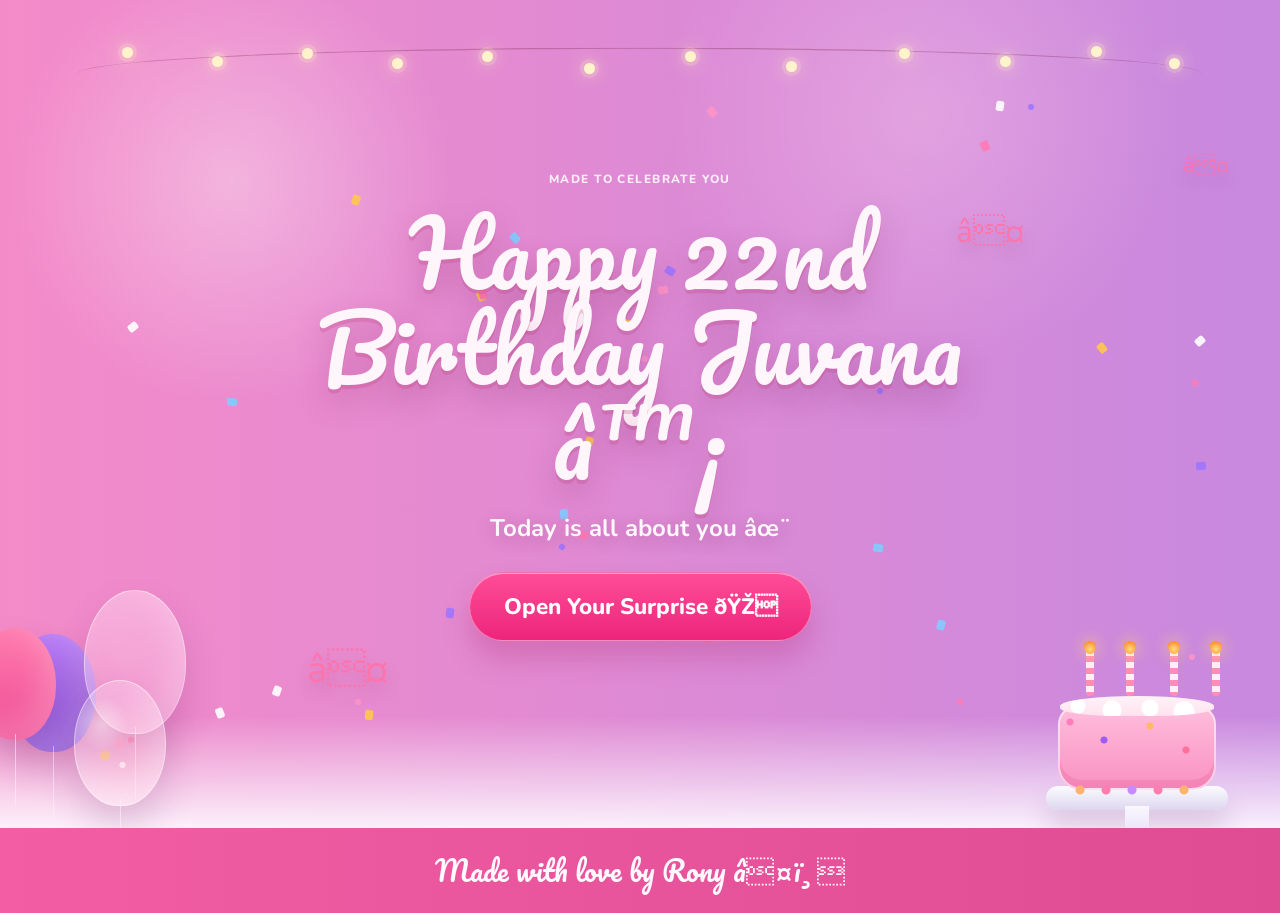
<file: index.html>
<!DOCTYPE html>
<html lang="en">
<head>
  <meta charset="UTF-8">
  <meta name="viewport" content="width=device-width, initial-scale=1.0">
  <title>Happy 22nd Birthday Juvana</title>
  <link rel="preconnect" href="https://fonts.googleapis.com">
  <link rel="preconnect" href="https://fonts.gstatic.com" crossorigin>
  <link href="https://fonts.googleapis.com/css2?family=Nunito:wght@400;600;700;800&family=Pacifico&display=swap" rel="stylesheet">
  <link rel="stylesheet" href="birthday.css">
</head>
<body>
  <div class="page-shell">
    <section class="hero" aria-label="Birthday hero">
      <div class="string-lights" aria-hidden="true">
        <span></span>
        <span></span>
        <span></span>
        <span></span>
        <span></span>
        <span></span>
        <span></span>
        <span></span>
        <span></span>
        <span></span>
        <span></span>
        <span></span>
      </div>

      <div class="hero-decor hero-balloons" aria-hidden="true">
        <span class="balloon balloon-large"></span>
        <span class="balloon balloon-mid"></span>
        <span class="balloon balloon-clear"></span>
        <span class="balloon balloon-small"></span>
      </div>

      <div class="hero-decor hero-cake" aria-hidden="true">
        <div class="cake-plate"></div>
        <div class="cake-base">
          <span class="candle"></span>
          <span class="candle"></span>
          <span class="candle"></span>
          <span class="candle"></span>
        </div>
      </div>

      <div class="hero-hearts" aria-hidden="true">
        <span>â¤</span>
        <span>â¤</span>
        <span>â¤</span>
      </div>

      <div class="hero-content">
        <p class="eyebrow">Made to celebrate you</p>
        <h1>Happy 22nd<br>Birthday Juvana â™¡</h1>
        <p class="hero-copy">Today is all about you âœ¨</p>
        <button class="cta-button" id="surpriseButton" type="button">Open Your Surprise ðŸŽ</button>
      </div>

      <div class="confetti-layer" id="heroConfetti" aria-hidden="true"></div>
    </section>

    <div class="message-modal" id="messageModal" aria-hidden="true">
      <div class="message-backdrop" data-close-modal></div>
      <section class="message-panel section-card" id="messageBox" aria-labelledby="message-title" aria-modal="true" role="dialog">
        <button class="modal-close" id="closeMessage" type="button" aria-label="Close message">Ã—</button>
        <div class="message-icon left" aria-hidden="true">ðŸŽˆ</div>
        <div class="message-copy">
          <h2 id="message-title">A Message For You ðŸ’Œ</h2>
          <p>
            Happy 22nd Birthday Juvana! I hope this year brings you endless happiness,
            success, love, and all the beautiful things your heart dreams of. You
            deserve the whole world and more. Thank you for being such a special
            person in my live. With love, Rony ðŸ’–
          </p>
        </div>
        <div class="message-icon right" aria-hidden="true">ðŸ’Œ</div>
      </section>
    </div>

    <footer class="footer">Made with love by Rony â¤ï¸</footer>
  </div>

  <script src="birthday.js"></script>
</body>
</html>
</file>
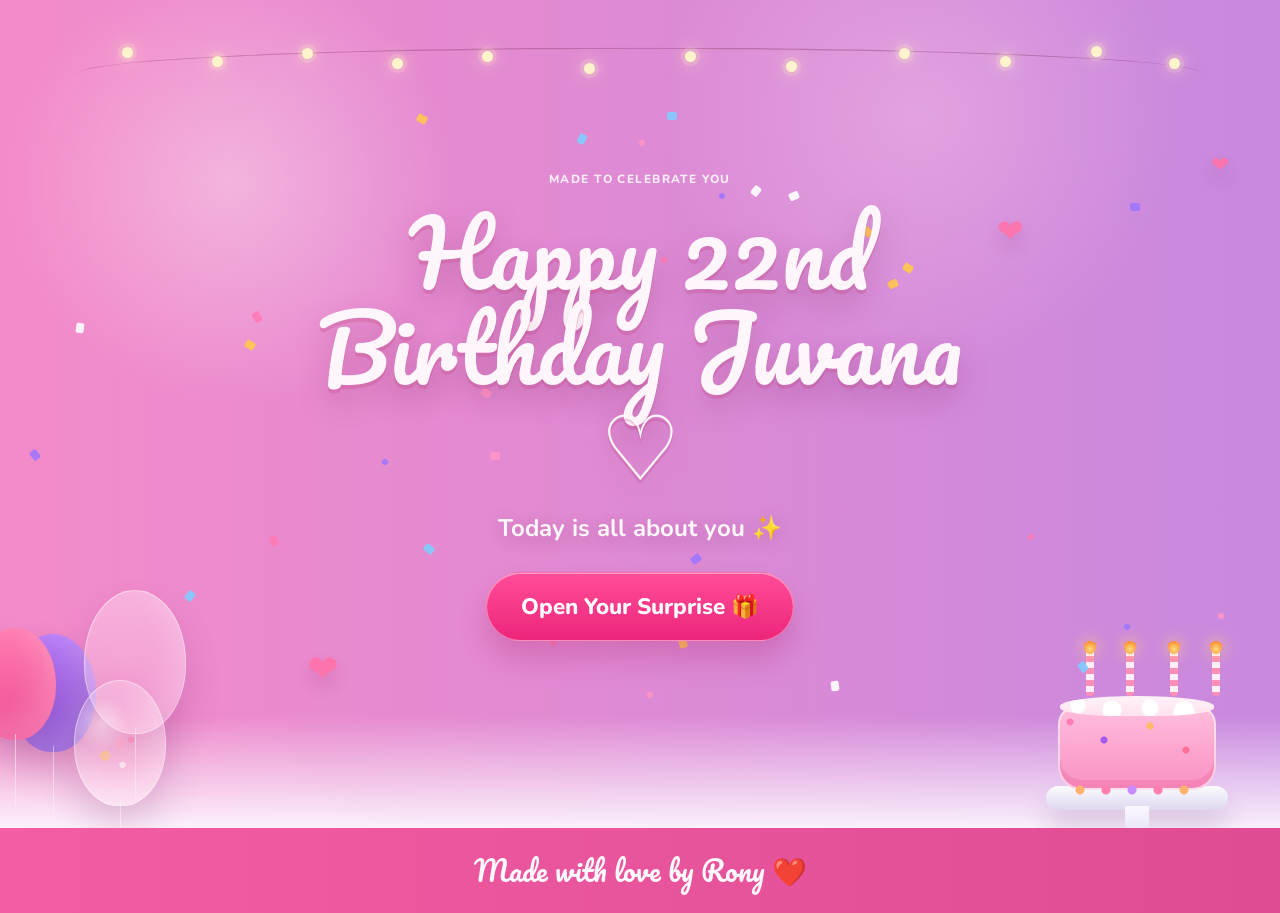
<file: birthday.html>
<!DOCTYPE html>
<html lang="en">
<head>
  <meta charset="UTF-8">
  <meta name="viewport" content="width=device-width, initial-scale=1.0">
  <title>Happy 22nd Birthday Juvana</title>
  <link rel="preconnect" href="https://fonts.googleapis.com">
  <link rel="preconnect" href="https://fonts.gstatic.com" crossorigin>
  <link href="https://fonts.googleapis.com/css2?family=Nunito:wght@400;600;700;800&family=Pacifico&display=swap" rel="stylesheet">
  <link rel="stylesheet" href="birthday.css">
</head>
<body>
  <div class="page-shell">
    <section class="hero" aria-label="Birthday hero">
      <div class="string-lights" aria-hidden="true">
        <span></span>
        <span></span>
        <span></span>
        <span></span>
        <span></span>
        <span></span>
        <span></span>
        <span></span>
        <span></span>
        <span></span>
        <span></span>
        <span></span>
      </div>

      <div class="hero-decor hero-balloons" aria-hidden="true">
        <span class="balloon balloon-large"></span>
        <span class="balloon balloon-mid"></span>
        <span class="balloon balloon-clear"></span>
        <span class="balloon balloon-small"></span>
      </div>

      <div class="hero-decor hero-cake" aria-hidden="true">
        <div class="cake-plate"></div>
        <div class="cake-base">
          <span class="candle"></span>
          <span class="candle"></span>
          <span class="candle"></span>
          <span class="candle"></span>
        </div>
      </div>

      <div class="hero-hearts" aria-hidden="true">
        <span>❤</span>
        <span>❤</span>
        <span>❤</span>
      </div>

      <div class="hero-content">
        <p class="eyebrow">Made to celebrate you</p>
        <h1>Happy 22nd<br>Birthday Juvana ♡</h1>
        <p class="hero-copy">Today is all about you ✨</p>
        <button class="cta-button" id="surpriseButton" type="button">Open Your Surprise 🎁</button>
      </div>

      <div class="confetti-layer" id="heroConfetti" aria-hidden="true"></div>
    </section>

    <div class="message-modal" id="messageModal" aria-hidden="true">
      <div class="message-backdrop" data-close-modal></div>
      <section class="message-panel section-card" id="messageBox" aria-labelledby="message-title" aria-modal="true" role="dialog">
        <button class="modal-close" id="closeMessage" type="button" aria-label="Close message">×</button>
        <div class="message-icon left" aria-hidden="true">🎈</div>
        <div class="message-copy">
          <h2 id="message-title">A Message For You 💌</h2>
          <p>
            Happy 22nd Birthday Juvana! I hope this year brings you endless happiness,
            success, love, and all the beautiful things your heart dreams of. You
            deserve the whole world and more. Thank you for being such a special
            person in my live. With love, Rony 💖
          </p>
        </div>
        <div class="message-icon right" aria-hidden="true">💌</div>
      </section>
    </div>

    <footer class="footer">Made with love by Rony ❤️</footer>
  </div>

  <script src="birthday.js"></script>
</body>
</html>
</file>
<file: birthday.css>
:root {
  --bg-top: #f7d6f1;
  --bg-mid: #fef6fb;
  --bg-bottom: #efb1d7;
  --hero-left: #f48bc9;
  --hero-right: #c889df;
  --panel: rgba(255, 255, 255, 0.72);
  --panel-strong: rgba(255, 255, 255, 0.88);
  --pink-600: #ef2d7a;
  --pink-500: #ff4d98;
  --pink-400: #ff75b3;
  --pink-300: #ffb9d8;
  --purple-500: #8e4ce8;
  --purple-300: #caa6ff;
  --text-strong: #6d1850;
  --text-body: #6f4161;
  --shadow-soft: 0 20px 40px rgba(192, 82, 148, 0.18);
  --shadow-card: 0 16px 32px rgba(166, 104, 171, 0.18);
  --radius-xl: 30px;
  --radius-lg: 22px;
  --radius-md: 16px;
}

* {
  box-sizing: border-box;
  margin: 0;
  padding: 0;
}

html {
  scroll-behavior: smooth;
}

body {
  min-height: 100vh;
  overflow-x: hidden;
  font-family: "Nunito", sans-serif;
  color: var(--text-body);
  background:
    radial-gradient(circle at top left, rgba(255, 255, 255, 0.85), transparent 22%),
    radial-gradient(circle at 90% 10%, rgba(255, 223, 248, 0.85), transparent 18%),
    linear-gradient(180deg, var(--bg-top) 0%, var(--bg-mid) 48%, #fbf4fd 72%, var(--bg-bottom) 100%);
}

.page-shell {
  position: relative;
}

.hero {
  position: relative;
  display: flex;
  align-items: center;
  justify-content: center;
  min-height: calc(100svh - 72px);
  padding: 124px 24px 140px;
  overflow: hidden;
  background:
    radial-gradient(circle at 18% 22%, rgba(255, 255, 255, 0.35), transparent 18%),
    radial-gradient(circle at 72% 14%, rgba(255, 214, 239, 0.32), transparent 22%),
    linear-gradient(90deg, var(--hero-left) 0%, var(--hero-right) 100%);
}

.hero::after {
  content: "";
  position: absolute;
  inset: auto 0 0;
  height: 112px;
  background: linear-gradient(180deg, rgba(255, 255, 255, 0) 0%, rgba(253, 249, 255, 0.92) 100%);
}

.string-lights {
  position: absolute;
  inset: 12px 6vw auto;
  height: 88px;
  z-index: 2;
}

.string-lights::before {
  content: "";
  position: absolute;
  inset: 0;
  border-top: 2px solid rgba(137, 56, 104, 0.4);
  border-radius: 50%;
  transform: translateY(18px) scaleY(0.6);
}

.string-lights span {
  position: absolute;
  top: 35px;
  width: 11px;
  height: 11px;
  border-radius: 50%;
  background: #fff3cc;
  box-shadow:
    0 0 0 4px rgba(255, 240, 188, 0.18),
    0 0 18px rgba(255, 244, 198, 0.95);
  animation: glow 2.4s infinite ease-in-out;
}

.string-lights span:nth-child(1) { left: 4%; animation-delay: 0.1s; }
.string-lights span:nth-child(2) { left: 12%; top: 44px; animation-delay: 1.2s; }
.string-lights span:nth-child(3) { left: 20%; top: 36px; animation-delay: 0.8s; }
.string-lights span:nth-child(4) { left: 28%; top: 46px; animation-delay: 1.8s; }
.string-lights span:nth-child(5) { left: 36%; top: 39px; animation-delay: 0.6s; }
.string-lights span:nth-child(6) { left: 45%; top: 51px; animation-delay: 1.5s; }
.string-lights span:nth-child(7) { left: 54%; top: 39px; animation-delay: 0.2s; }
.string-lights span:nth-child(8) { left: 63%; top: 49px; animation-delay: 1.7s; }
.string-lights span:nth-child(9) { left: 73%; top: 36px; animation-delay: 0.4s; }
.string-lights span:nth-child(10) { left: 82%; top: 44px; animation-delay: 1.1s; }
.string-lights span:nth-child(11) { left: 90%; top: 34px; animation-delay: 0.9s; }
.string-lights span:nth-child(12) { left: 97%; top: 46px; animation-delay: 1.9s; }

.hero-content {
  position: relative;
  z-index: 3;
  max-width: 720px;
  margin: 0 auto;
  text-align: center;
}

.eyebrow,
.section-kicker {
  letter-spacing: 0.12em;
  text-transform: uppercase;
  font-size: 0.74rem;
  font-weight: 800;
  color: rgba(255, 246, 251, 0.92);
}

.hero h1,
.section-heading h2,
.message-copy h2,
.game-copy h2 {
  font-family: "Pacifico", cursive;
  line-height: 1.06;
  font-weight: 400;
}

.hero h1 {
  margin-top: 18px;
  color: #fff6fb;
  font-size: clamp(3.7rem, 7vw, 6.1rem);
  text-shadow:
    0 4px 0 rgba(190, 62, 123, 0.24),
    0 14px 30px rgba(132, 34, 94, 0.25);
}

.hero-copy {
  margin-top: 22px;
  font-size: 1.5rem;
  font-weight: 700;
  color: #fff7fb;
  text-shadow: 0 4px 18px rgba(113, 20, 71, 0.25);
}

.cta-button {
  margin-top: 28px;
  min-height: 58px;
  border: 1px solid rgba(255, 255, 255, 0.35);
  border-radius: 999px;
  padding: 18px 34px;
  font: inherit;
  font-size: 1.4rem;
  font-weight: 800;
  color: #fff;
  cursor: pointer;
  background: linear-gradient(180deg, #ff4d98 0%, #ed257b 100%);
  box-shadow:
    inset 0 1px 0 rgba(255, 255, 255, 0.45),
    0 18px 28px rgba(173, 31, 105, 0.26);
  transition: transform 180ms ease, box-shadow 180ms ease, filter 180ms ease;
}

.cta-button:hover {
  transform: translateY(-2px) scale(1.02);
  filter: saturate(1.04);
  box-shadow:
    inset 0 1px 0 rgba(255, 255, 255, 0.45),
    0 24px 34px rgba(173, 31, 105, 0.3);
}

.cta-button:active {
  transform: translateY(1px);
}

.hero-decor,
.hero-hearts,
.confetti-layer {
  position: absolute;
  z-index: 1;
}

.hero-balloons {
  left: -18px;
  bottom: 0;
  width: 260px;
  height: 345px;
}

.balloon {
  position: absolute;
  border-radius: 50% 50% 48% 48%;
  box-shadow: inset -12px -18px 30px rgba(255, 255, 255, 0.22), 0 20px 36px rgba(117, 37, 103, 0.2);
}

.balloon::after {
  content: "";
  position: absolute;
  left: 50%;
  bottom: -66px;
  width: 1px;
  height: 72px;
  background: rgba(255, 240, 252, 0.56);
}

.balloon-large {
  left: 28px;
  bottom: 76px;
  width: 86px;
  height: 118px;
  background: linear-gradient(180deg, #ba7ef8 0%, #8d54d9 100%);
}

.balloon-mid {
  left: 102px;
  bottom: 94px;
  width: 102px;
  height: 144px;
  background: linear-gradient(180deg, rgba(255, 216, 237, 0.5) 0%, rgba(255, 196, 226, 0.18) 100%);
  border: 1px solid rgba(255, 255, 255, 0.48);
}

.balloon-clear {
  left: 92px;
  bottom: 22px;
  width: 92px;
  height: 126px;
  background:
    radial-gradient(circle at 30% 35%, rgba(255, 255, 255, 0.42), transparent 26%),
    radial-gradient(circle at 60% 65%, rgba(255, 157, 183, 0.2), transparent 55%),
    rgba(255, 233, 244, 0.26);
  border: 1px solid rgba(255, 255, 255, 0.5);
}

.balloon-clear::before {
  content: "";
  position: absolute;
  inset: 20px;
  border-radius: 50%;
  background:
    radial-gradient(circle, rgba(255, 164, 192, 0.55) 0 12%, transparent 13% 100%),
    radial-gradient(circle at 20% 65%, rgba(255, 206, 98, 0.68) 0 7%, transparent 8% 100%),
    radial-gradient(circle at 72% 46%, rgba(255, 114, 159, 0.6) 0 5%, transparent 6% 100%),
    radial-gradient(circle at 55% 76%, rgba(255, 255, 255, 0.8) 0 4%, transparent 5% 100%);
  opacity: 0.7;
}

.balloon-small {
  left: -8px;
  bottom: 88px;
  width: 82px;
  height: 112px;
  background: linear-gradient(180deg, #ff7db0 0%, #ef4892 100%);
}

.hero-cake {
  right: 34px;
  bottom: 18px;
  width: 218px;
  height: 176px;
}

.cake-plate {
  position: absolute;
  inset: auto 18px 0;
  height: 24px;
  border-radius: 999px;
  background: linear-gradient(180deg, #fbfbff 0%, #ddd7ef 100%);
  box-shadow: 0 18px 26px rgba(91, 41, 104, 0.18);
}

.cake-plate::before {
  content: "";
  position: absolute;
  left: 50%;
  top: 20px;
  width: 24px;
  height: 34px;
  border-radius: 0 0 18px 18px;
  background: linear-gradient(180deg, #faf7ff 0%, #e5ddf6 100%);
  transform: translateX(-50%);
}

.cake-base {
  position: absolute;
  inset: auto 30px 20px;
  height: 84px;
  border-radius: 18px 18px 24px 24px;
  background:
    radial-gradient(circle at 10px 14px, #ff7eb7 0 3px, transparent 4px),
    radial-gradient(circle at 44px 32px, #9f5bed 0 3px, transparent 4px),
    radial-gradient(circle at 90px 18px, #ffba61 0 3px, transparent 4px),
    radial-gradient(circle at 126px 42px, #ff6f98 0 3px, transparent 4px),
    radial-gradient(circle at 160px 18px, #6ab3ff 0 3px, transparent 4px),
    linear-gradient(180deg, #ffbddc 0%, #f991c2 100%);
  border: 2px solid rgba(255, 255, 255, 0.55);
  box-shadow: inset 0 -8px 0 rgba(229, 90, 146, 0.26);
}

.cake-base::before {
  content: "";
  position: absolute;
  left: 0;
  right: 0;
  top: -12px;
  height: 20px;
  border-radius: 50% 50% 40% 40%;
  background:
    radial-gradient(circle at 18px 10px, #fff 0 7px, transparent 8px),
    radial-gradient(circle at 52px 14px, #fff 0 9px, transparent 10px),
    radial-gradient(circle at 90px 12px, #fff 0 8px, transparent 9px),
    radial-gradient(circle at 124px 16px, #fff 0 10px, transparent 11px),
    radial-gradient(circle at 162px 12px, #fff 0 8px, transparent 9px),
    linear-gradient(180deg, #fff2f8 0%, #ffe2ef 100%);
}

.cake-base::after {
  content: "";
  position: absolute;
  left: 12px;
  right: 12px;
  bottom: -8px;
  height: 12px;
  border-radius: 999px;
  background:
    radial-gradient(circle at 8px 6px, #ffb36f 0 4px, transparent 5px),
    radial-gradient(circle at 34px 6px, #ff7db0 0 4px, transparent 5px),
    radial-gradient(circle at 60px 6px, #c58cff 0 4px, transparent 5px),
    radial-gradient(circle at 86px 6px, #ff7db0 0 4px, transparent 5px),
    radial-gradient(circle at 112px 6px, #ffb36f 0 4px, transparent 5px),
    radial-gradient(circle at 138px 6px, #ff7db0 0 4px, transparent 5px);
}

.candle {
  position: absolute;
  top: -58px;
  width: 8px;
  height: 46px;
  border-radius: 999px;
  background: repeating-linear-gradient(180deg, #ffeff7 0 6px, #ff8eb7 6px 12px);
}

.candle::before {
  content: "";
  position: absolute;
  left: 50%;
  top: -12px;
  width: 12px;
  height: 16px;
  border-radius: 50% 50% 50% 50%;
  background: radial-gradient(circle at 50% 70%, #ffdf7b 0%, #ff8d34 62%, transparent 63%);
  transform: translateX(-50%);
  filter: drop-shadow(0 0 8px rgba(255, 218, 109, 0.95));
  animation: flicker 1.8s infinite ease-in-out;
}

.candle:nth-child(1) { left: 26px; }
.candle:nth-child(2) { left: 66px; }
.candle:nth-child(3) { left: 110px; }
.candle:nth-child(4) { left: 152px; }

.hero-hearts {
  inset: 0;
  z-index: 2;
  pointer-events: none;
}

.hero-hearts span {
  position: absolute;
  color: rgba(255, 114, 170, 0.9);
  font-size: 2rem;
  text-shadow: 0 10px 18px rgba(118, 21, 79, 0.16);
  animation: drift 7s infinite ease-in-out;
}

.hero-hearts span:nth-child(1) {
  left: 24%;
  bottom: 132px;
  font-size: 2.4rem;
  animation-delay: 0.5s;
}

.hero-hearts span:nth-child(2) {
  right: 20%;
  top: 210px;
  animation-delay: 2s;
}

.hero-hearts span:nth-child(3) {
  right: 4%;
  top: 150px;
  font-size: 1.35rem;
  animation-delay: 3.4s;
}

.confetti-layer {
  inset: 0;
  pointer-events: none;
}

.confetti-piece {
  position: absolute;
  width: 8px;
  height: 10px;
  border-radius: 2px;
  opacity: 0.9;
  animation: bob 5.4s infinite ease-in-out;
}

.section-card {
  width: min(760px, calc(100% - 32px));
  margin: 0 auto;
}

.section-card {
  border-radius: var(--radius-xl);
  background: var(--panel);
  backdrop-filter: blur(8px);
  box-shadow: var(--shadow-soft);
}

.message-modal {
  position: fixed;
  inset: 0;
  z-index: 20;
  display: grid;
  place-items: center;
  padding: 24px 16px;
  overflow-y: auto;
  visibility: hidden;
  opacity: 0;
  transition: opacity 220ms ease, visibility 220ms ease;
}

.message-modal.is-open {
  visibility: visible;
  opacity: 1;
}

.message-modal[aria-hidden="false"] {
  visibility: visible;
  opacity: 1;
}

.message-backdrop {
  position: absolute;
  inset: 0;
  background: rgba(91, 24, 73, 0.38);
  backdrop-filter: blur(8px);
}

.message-panel {
  position: relative;
  z-index: 1;
  display: grid;
  grid-template-columns: 132px minmax(0, 1fr) 132px;
  align-items: center;
  gap: 12px;
  padding: 26px 30px;
  max-height: min(78svh, 640px);
  overflow-y: auto;
  border: 1px solid rgba(255, 168, 206, 0.65);
  background:
    radial-gradient(circle at top left, rgba(255, 255, 255, 0.62), transparent 26%),
    linear-gradient(180deg, rgba(255, 242, 249, 0.86), rgba(255, 231, 242, 0.8));
  transform: translateY(24px) scale(0.96);
  transition: transform 220ms ease;
}

.message-modal.is-open .message-panel {
  transform: translateY(0) scale(1);
}

.modal-close {
  position: absolute;
  top: 16px;
  right: 18px;
  width: 42px;
  height: 42px;
  border: 0;
  border-radius: 50%;
  background: rgba(255, 255, 255, 0.78);
  color: #cb2a73;
  font-size: 1.8rem;
  line-height: 1;
  cursor: pointer;
  box-shadow: 0 10px 18px rgba(182, 85, 138, 0.16);
}

.modal-close:hover {
  transform: scale(1.06);
}

.message-icon {
  display: grid;
  place-items: center;
  font-size: 4rem;
}

.message-copy {
  text-align: center;
}

.message-copy h2 {
  color: #e1297f;
  font-size: clamp(1.9rem, 2.8vw, 2.7rem);
}

.message-copy p {
  margin: 14px auto 0;
  max-width: 720px;
  font-size: 1.18rem;
  line-height: 1.68;
  color: #6b3154;
}

.footer {
  margin-top: 0;
  padding: 18px 20px calc(18px + env(safe-area-inset-bottom, 0px));
  text-align: center;
  color: #fff8fc;
  font-family: "Pacifico", cursive;
  font-size: 1.75rem;
  background: linear-gradient(90deg, #f25da3, #df4c94);
  box-shadow: 0 -10px 24px rgba(190, 65, 126, 0.2);
}

@keyframes glow {
  0%,
  100% {
    transform: scale(1);
    opacity: 0.85;
  }
  50% {
    transform: scale(1.14);
    opacity: 1;
  }
}

@keyframes drift {
  0%,
  100% {
    transform: translateY(0);
  }
  50% {
    transform: translateY(-8px);
  }
}

@keyframes flicker {
  0%,
  100% {
    transform: translateX(-50%) scale(1) rotate(0deg);
  }
  50% {
    transform: translateX(-50%) scale(1.08) rotate(3deg);
  }
}

@keyframes bob {
  0%,
  100% {
    transform: translateY(0) rotate(0deg);
  }
  50% {
    transform: translateY(-8px) rotate(9deg);
  }
}

@media (max-width: 980px) {
  .hero {
    min-height: calc(100svh - 66px);
    padding-top: 118px;
    padding-bottom: 156px;
  }

  .message-panel {
    grid-template-columns: 1fr;
  }

  .message-icon {
    display: none;
  }
}

@media (max-width: 720px) {
  .hero {
    min-height: calc(100svh - 62px);
    padding: 104px 16px 198px;
  }

  .hero-content {
    max-width: 360px;
  }

  .hero h1 {
    font-size: clamp(2.9rem, 14vw, 4.2rem);
  }

  .hero-copy {
    font-size: 1.14rem;
  }

  .cta-button {
    width: 100%;
    max-width: 330px;
    font-size: 1.15rem;
    padding: 16px 24px;
  }

  .hero-balloons {
    left: -52px;
    bottom: 20px;
    transform: scale(0.72);
    transform-origin: bottom left;
  }

  .hero-cake {
    right: 50%;
    bottom: 18px;
    transform: translateX(50%) scale(0.72);
    transform-origin: bottom center;
  }

  .string-lights {
    inset: 10px 4vw auto;
    height: 74px;
  }

  .string-lights::before {
    transform: translateY(16px) scaleY(0.56);
  }

  .string-lights span {
    width: 9px;
    height: 9px;
  }

  .hero-hearts span:nth-child(2),
  .hero-hearts span:nth-child(3) {
    display: none;
  }

  .message-panel {
    width: min(760px, calc(100% - 20px));
    max-height: min(82svh, 620px);
    padding: 22px 18px 24px;
    border-radius: 24px;
  }

  .message-copy p {
    font-size: 1rem;
    line-height: 1.58;
  }

  .footer {
    font-size: 1.42rem;
  }
}

@media (max-width: 480px) {
  .hero {
    padding-top: 96px;
    padding-bottom: 188px;
  }

  .eyebrow {
    font-size: 0.66rem;
  }

  .hero h1 {
    font-size: clamp(2.45rem, 13vw, 3.35rem);
    line-height: 1.08;
  }

  .hero-copy {
    margin-top: 16px;
    font-size: 1rem;
  }

  .cta-button {
    margin-top: 22px;
    max-width: 290px;
    font-size: 1rem;
  }

  .hero-balloons {
    left: -64px;
    bottom: 30px;
    transform: scale(0.6);
  }

  .hero-cake {
    bottom: 22px;
    transform: translateX(50%) scale(0.62);
  }

  .hero-hearts span:nth-child(1) {
    left: 18%;
    bottom: 176px;
    font-size: 1.85rem;
  }

  .message-modal {
    padding: 12px;
  }

  .message-panel {
    width: 100%;
    max-height: min(84svh, 600px);
    padding: 20px 16px 22px;
  }

  .modal-close {
    top: 12px;
    right: 12px;
    width: 38px;
    height: 38px;
    font-size: 1.5rem;
  }

  .message-copy h2 {
    font-size: 1.7rem;
  }

  .message-copy p {
    margin-top: 12px;
    font-size: 0.96rem;
  }

  .footer {
    font-size: 1.2rem;
  }
}
</file>
